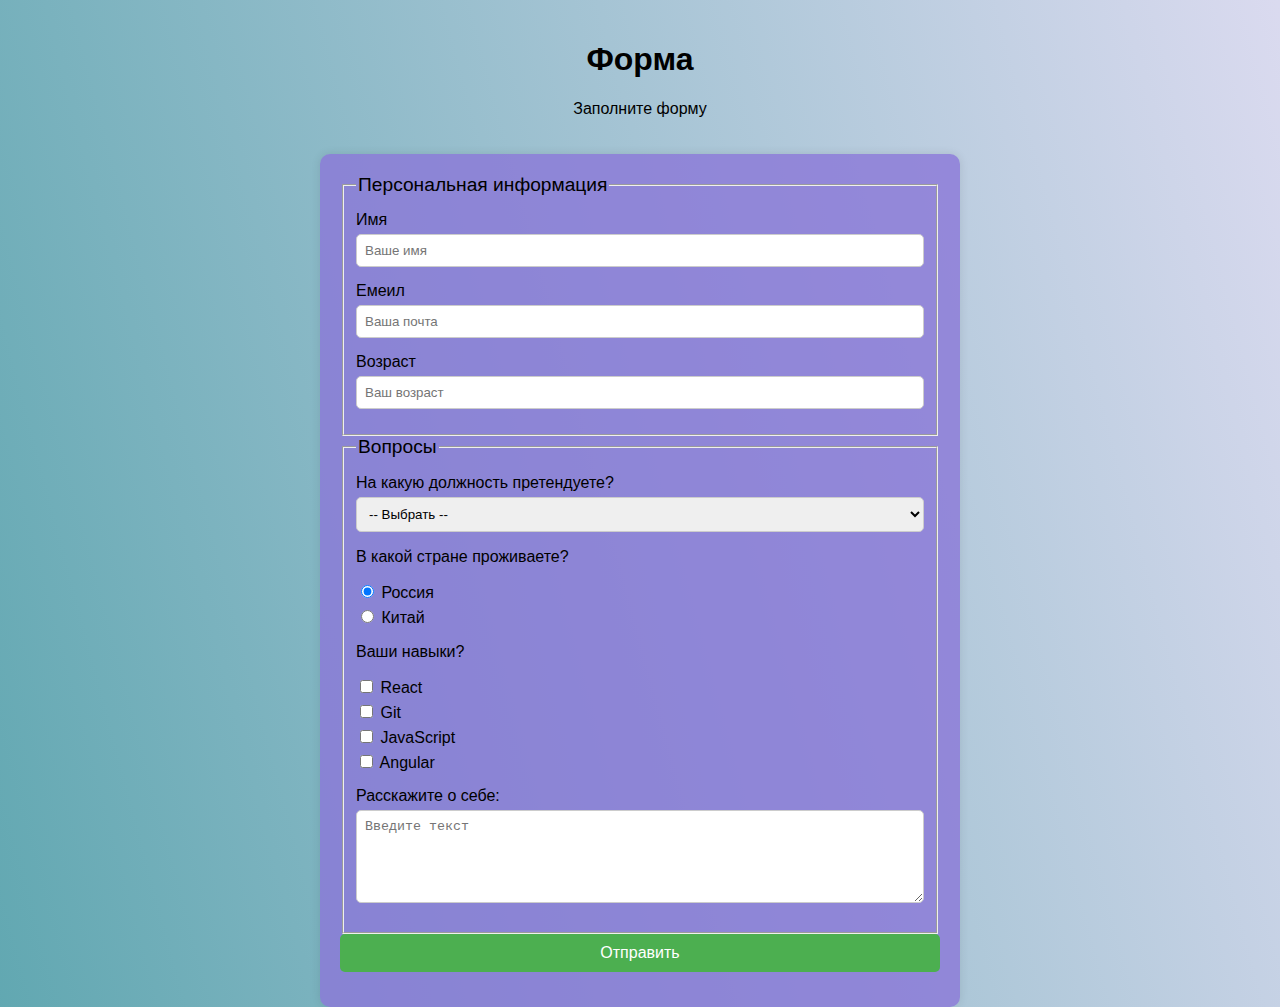
<file: index.html>
<!DOCTYPE html>
<html lang="en">
 <head>
  <meta charset="UTF-8" />
  <meta name="viewport" content="width=device-width, initial-scale=1.0" />
  <meta name="description" content="Survey form" />
  <link rel="stylesheet" href="style.css" />
  <title>Survey Form</title>
 </head>
 <body>
  <header>
   <h1 id="title">Форма</h1>
   <p id="description">Заполните форму</p>
  </header>
  <main>
   <form id="survey-form">
    <fieldset>
     <legend>Персональная информация</legend>
     <div class="form-group">
      <label for="name">Имя</label>
      <input
       class="input-width"
       type="text"
       id="name"
       name="name"
       placeholder="Ваше имя"
       required
      />
     </div>
     <div class="form-group">
      <label for="email">Емеил</label>
      <input
       class="input-width"
       type="email"
       id="email"
       name="email"
       placeholder="Ваша почта"
       required
      />
     </div>
     <div class="form-group">
      <label for="number">Возраст</label>
      <input
       class="input-width"
       type="number"
       id="number"
       name="number"
       min="10"
       max="20"
       placeholder="Ваш возраст"
       required
      />
     </div>
    </fieldset>
    <fieldset>
     <legend>Вопросы</legend>
     <div class="form-group">
      <label for="dropdown">На какую должность претендуете?</label>
      <select id="dropdown" name="human" class="input-width" required>
       <option value="">-- Выбрать --</option>
       <option value="frontend">Frontend-developer</option>
       <option value="fackend">Backend-developer</option>
      </select>
     </div>
     <div class="form-group">
      <p>В какой стране проживаете?</p>
      <label>
       <input type="radio" name="city" value="russian" checked />
       Россия
      </label>
      <label> <input type="radio" name="city" value="china" /> Китай </label>
     </div>
     <div class="form-group">
      <p>Ваши навыки?</p>
      <label>
       <input type="checkbox" name="street" value="React" /> React
      </label>
      <label> <input type="checkbox" name="street" value="Git" /> Git </label>
      <label>
       <input type="checkbox" name="street" value="JavaScript" /> JavaScript
      </label>
      <label>
       <input type="checkbox" name="street" value="Angular" /> Angular
      </label>
     </div>
     <div class="form-group">
      <label for="about">Расскажите о себе:</label>
      <textarea
       class="input-width"
       id="about"
       name="about"
       rows="5"
       placeholder="Введите текст"
       required
      ></textarea>
     </div>
    </fieldset>
    <div class="form-group">
     <button type="submit" id="submit">Отправить</button>
    </div>
   </form>
  </main>
 </body>
</html>
</file>
<file: style.css>
body {
 font-family: "Poppins", sans-serif;
 background-color: var(--color-darkblue);
 background-image: linear-gradient(
   75deg,
   rgba(58, 146, 158, 0.8),
   rgba(159, 159, 214, 0.384)
  ),
  url("https://interra-forum.ru/wp-content/uploads/2019/10/ktt7ybbqsmwnrvt06yrg.jpg");
 background-size: cover;
 background-repeat: no-repeat;
 background-position: center;
 margin: 0;
 display: flex;
 flex-direction: column;
 align-items: center;
}

header {
 text-align: center;
 margin: 20px 0;
}

main {
 background-color: rgba(138, 120, 216, 0.815);
 border-radius: 10px;
 padding: 20px;
 width: 90%;
 max-width: 600px;
 box-shadow: 0 0 10px rgba(0, 0, 0, 0.1);
}

form {
 display: flex;
 flex-direction: column;
}

.fieldset {
 border: none;
 margin: 10px 0;
}

legend {
 font-size: 1.2em;
 margin-bottom: 10px;
}

.form-group {
 margin-bottom: 15px;
}

label {
 display: block;
 margin-bottom: 5px;
}

.container {
 display: flex;
}

input,
select,
textarea {
 padding: 8px;
 border-radius: 5px;
 border: 1px solid #ccc;
 box-sizing: border-box;
}

textarea {
 resize: vertical;
}

.input-width {
 width: 100%;
}

button {
 width: 100%;
 padding: 10px;
 border: none;
 border-radius: 5px;
 background-color: #4caf50;
 color: white;
 font-size: 1em;
 cursor: pointer;
}

button:hover {
 background-color: #45a049;
}

@media (min-width: 600px) {
 main {
  width: 70%;
 }
}

@media (min-width: 768px) {
 main {
  width: 50%;
 }
}
</file>
